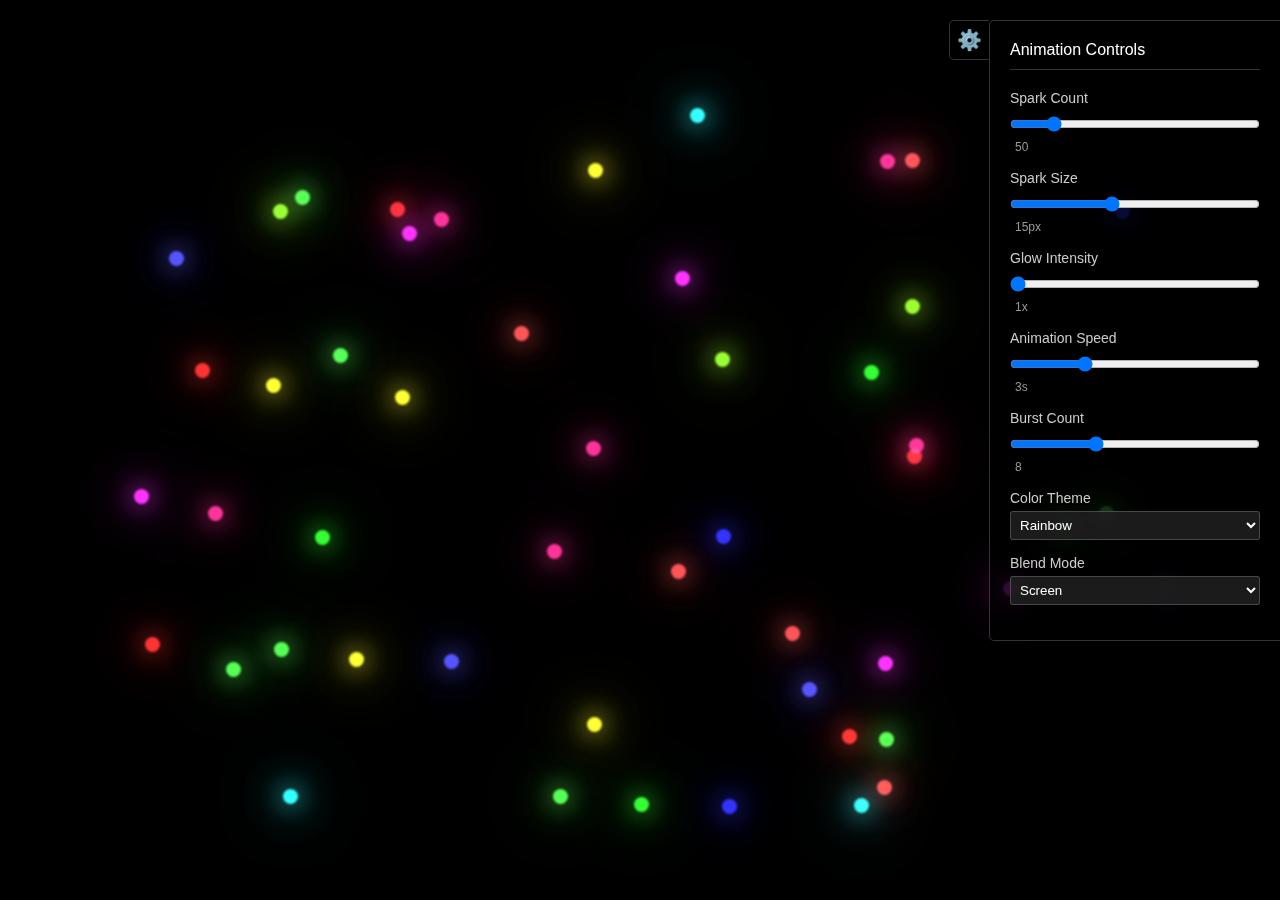
<file: index.html>
<!DOCTYPE html>
<html lang="en">
<head>
    <meta charset="UTF-8">
    <meta name="viewport" content="width=device-width, initial-scale=1.0">
    <title>Shiny Sparks Animation</title>
    <link rel="stylesheet" href="styles.css">
</head>
<body>
    <div class="control-panel">
        <button class="panel-toggle">⚙️</button>
        <div class="panel-content">
            <h3>Animation Controls</h3>
            
            <div class="control-group">
                <label>Spark Count</label>
                <input type="range" id="sparkCount" min="5" max="300" value="50">
                <span class="value-display">50</span>
            </div>

            <div class="control-group">
                <label>Spark Size</label>
                <input type="range" id="sparkSize" min="5" max="30" value="15">
                <span class="value-display">15px</span>
            </div>

            <div class="control-group">
                <label>Glow Intensity</label>
                <input type="range" id="glowIntensity" min="1" max="5" value="1" step="0.5">
                <span class="value-display">1x</span>
            </div>

            <div class="control-group">
                <label>Animation Speed</label>
                <input type="range" id="animationSpeed" min="0.2" max="10" value="3" step="0.1">
                <span class="value-display">3s</span>
            </div>

            <div class="control-group">
                <label>Burst Count</label>
                <input type="range" id="burstCount" min="4" max="16" value="8" step="2">
                <span class="value-display">8</span>
            </div>

            <div class="control-group">
                <label>Color Theme</label>
                <select id="colorTheme">
                    <option value="rainbow">Rainbow</option>
                    <option value="cosmic">Cosmic</option>
                    <option value="sunset">Sunset</option>
                    <option value="ocean">Ocean</option>
                    <option value="fire">Fire</option>
                    <option value="ice">Ice</option>
                    <option value="neon">Neon</option>
                    <option value="forest">Forest</option>
                    <option value="aurora">Aurora</option>
                </select>
            </div>

            <div class="control-group">
                <label>Blend Mode</label>
                <select id="blendMode">
                    <option value="screen">Screen</option>
                    <option value="lighten">Lighten</option>
                    <option value="hard-light">Hard Light</option>
                </select>
            </div>
        </div>
    </div>

    <div class="spark-container">
        <!-- Sparks will be generated by JavaScript -->
    </div>
    <script src="script.js"></script>
</body>
</html>
</file>
<file: styles.css>
body {
    margin: 0;
    overflow: hidden;
    background-color: black;
}

.spark-container {
    position: relative;
    width: 100vw;
    height: 100vh;
}

.spark {
    position: absolute;
    width: 15px;
    height: 15px;
    border-radius: 50%;
    filter: blur(0.5px);
    box-shadow:
        0 0 25px currentColor,
        0 0 45px currentColor,
        0 0 65px currentColor;
    animation: floatSpark 3s linear infinite;
    mix-blend-mode: screen;
    opacity: 1;
    pointer-events: auto;
    cursor: pointer;
    transition: transform 0.2s ease;
}

.spark:hover {
    transform: scale(1.3);
    filter: blur(1px);
    z-index: 1;
    box-shadow:
        0 0 30px currentColor,
        0 0 50px currentColor,
        0 0 70px currentColor;
}

.burst-spark {
    position: absolute;
    width: 6px;
    height: 6px;
    border-radius: 50%;
    filter: blur(0.5px);
    box-shadow:
        0 0 25px currentColor,
        0 0 45px currentColor,
        0 0 65px currentColor,
        0 0 85px currentColor;
    animation: burstSpark 1.5s cubic-bezier(0.25, 0.46, 0.45, 0.94) forwards;
    pointer-events: none;
    mix-blend-mode: screen;
    transform-origin: center;
    opacity: 1;
}

.burst-center {
    position: absolute;
    width: 2px;
    height: 2px;
    border-radius: 50%;
    background: white;
    filter: blur(0.5px);
    box-shadow:
        0 0 30px white,
        0 0 50px white,
        0 0 70px white,
        0 0 90px white;
    animation: burstCenter 1s ease-out forwards;
    pointer-events: none;
    mix-blend-mode: screen;
    opacity: 1;
}

.control-panel {
    position: fixed;
    top: 20px;
    right: 0;
    z-index: 1000;
    font-family: Arial, sans-serif;
    color: white;
    transition: transform 0.3s ease;
}

.panel-toggle {
    position: absolute;
    left: -40px;
    top: 0;
    width: 40px;
    height: 40px;
    background: rgba(0, 0, 0, 0.8);
    border: 1px solid rgba(255, 255, 255, 0.2);
    border-right: none;
    color: white;
    cursor: pointer;
    font-size: 20px;
    border-radius: 5px 0 0 5px;
    transition: background 0.3s;
}

.panel-toggle:hover {
    background: rgba(20, 20, 20, 0.9);
}

.panel-content {
    width: 250px;
    background: rgba(0, 0, 0, 0.8);
    border: 1px solid rgba(255, 255, 255, 0.2);
    border-right: none;
    padding: 20px;
    border-radius: 5px 0 0 5px;
}

.control-panel.collapsed {
    transform: translateX(100%);
}

.control-group {
    margin-bottom: 15px;
}

.control-group label {
    display: block;
    margin-bottom: 5px;
    font-size: 14px;
    color: #ccc;
}

.control-group input[type="range"] {
    width: 100%;
    margin: 5px 0;
}

.control-group select {
    width: 100%;
    padding: 5px;
    background: rgba(30, 30, 30, 0.9);
    border: 1px solid rgba(255, 255, 255, 0.2);
    color: white;
    border-radius: 3px;
}

.value-display {
    font-size: 12px;
    color: #999;
    margin-left: 5px;
}

h3 {
    margin-top: 0;
    margin-bottom: 20px;
    color: #fff;
    font-size: 16px;
    font-weight: normal;
    border-bottom: 1px solid rgba(255, 255, 255, 0.2);
    padding-bottom: 10px;
}

@keyframes floatSpark {
    0%, 100% {
        transform: 
            translate(
                calc(var(--startX) + var(--moveX) * sin(var(--uniqueOffset))), 
                calc(var(--startY) + var(--moveY) * cos(var(--uniqueOffset)))
            );
    }
    25% {
        transform: 
            translate(
                calc(var(--startX) + var(--moveY) * cos(var(--uniqueOffset))), 
                calc(var(--startY) - var(--moveX) * sin(var(--uniqueOffset)))
            );
    }
    50% {
        transform: 
            translate(
                calc(var(--startX) - var(--moveX) * sin(var(--uniqueOffset))), 
                calc(var(--startY) - var(--moveY) * cos(var(--uniqueOffset)))
            );
    }
    75% {
        transform: 
            translate(
                calc(var(--startX) - var(--moveY) * cos(var(--uniqueOffset))), 
                calc(var(--startY) + var(--moveX) * sin(var(--uniqueOffset)))
            );
    }
}

@keyframes burstSpark {
    0% {
        transform: translate(0, 0) scale(1) rotate(0deg);
        opacity: 1;
    }
    20% {
        transform: translate(calc(var(--moveX) * 0.3), calc(var(--moveY) * 0.3)) scale(2) rotate(var(--rotation));
        opacity: 1;
    }
    100% {
        transform: translate(var(--moveX), var(--moveY)) scale(0) rotate(calc(var(--rotation) * 2));
        opacity: 0;
    }
}

@keyframes burstCenter {
    0% {
        transform: scale(1);
        opacity: 1;
    }
    50% {
        transform: scale(3);
        opacity: 1;
    }
    100% {
        transform: scale(0);
        opacity: 0;
    }
}
</file>
